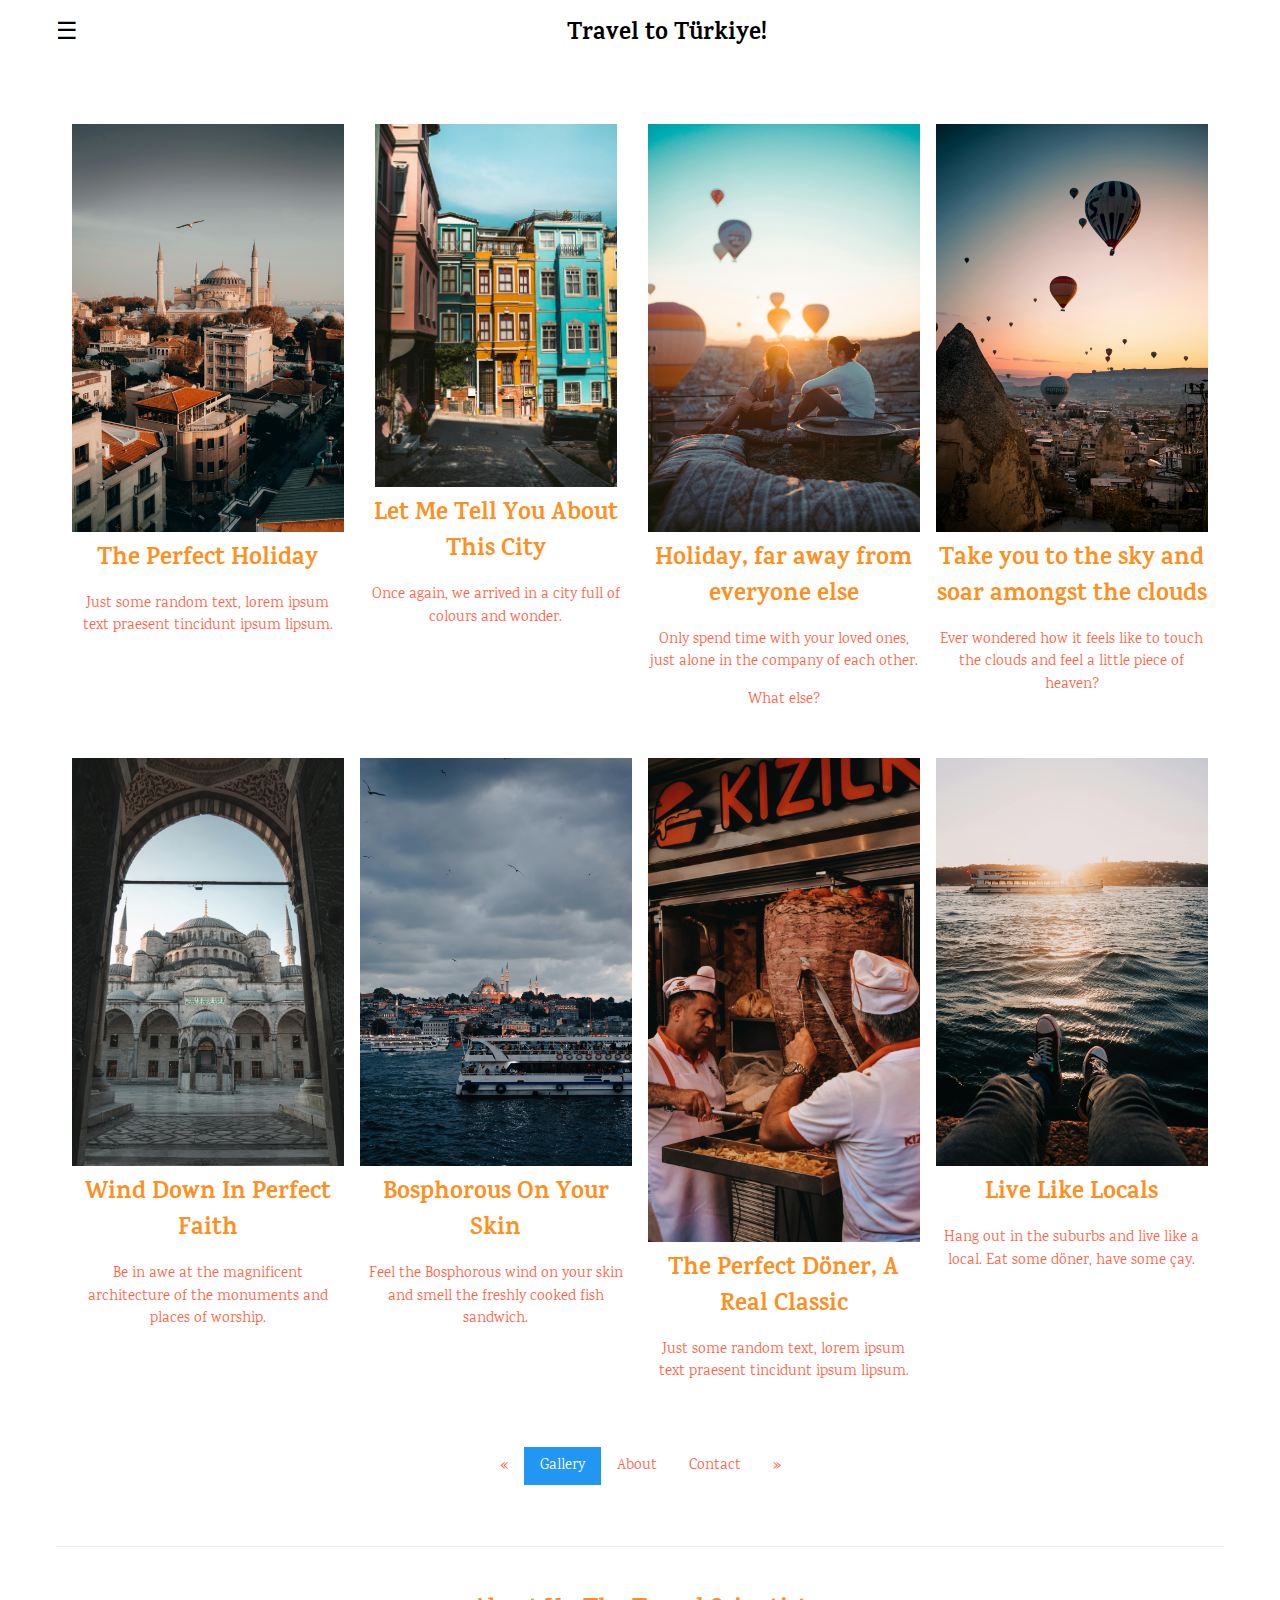
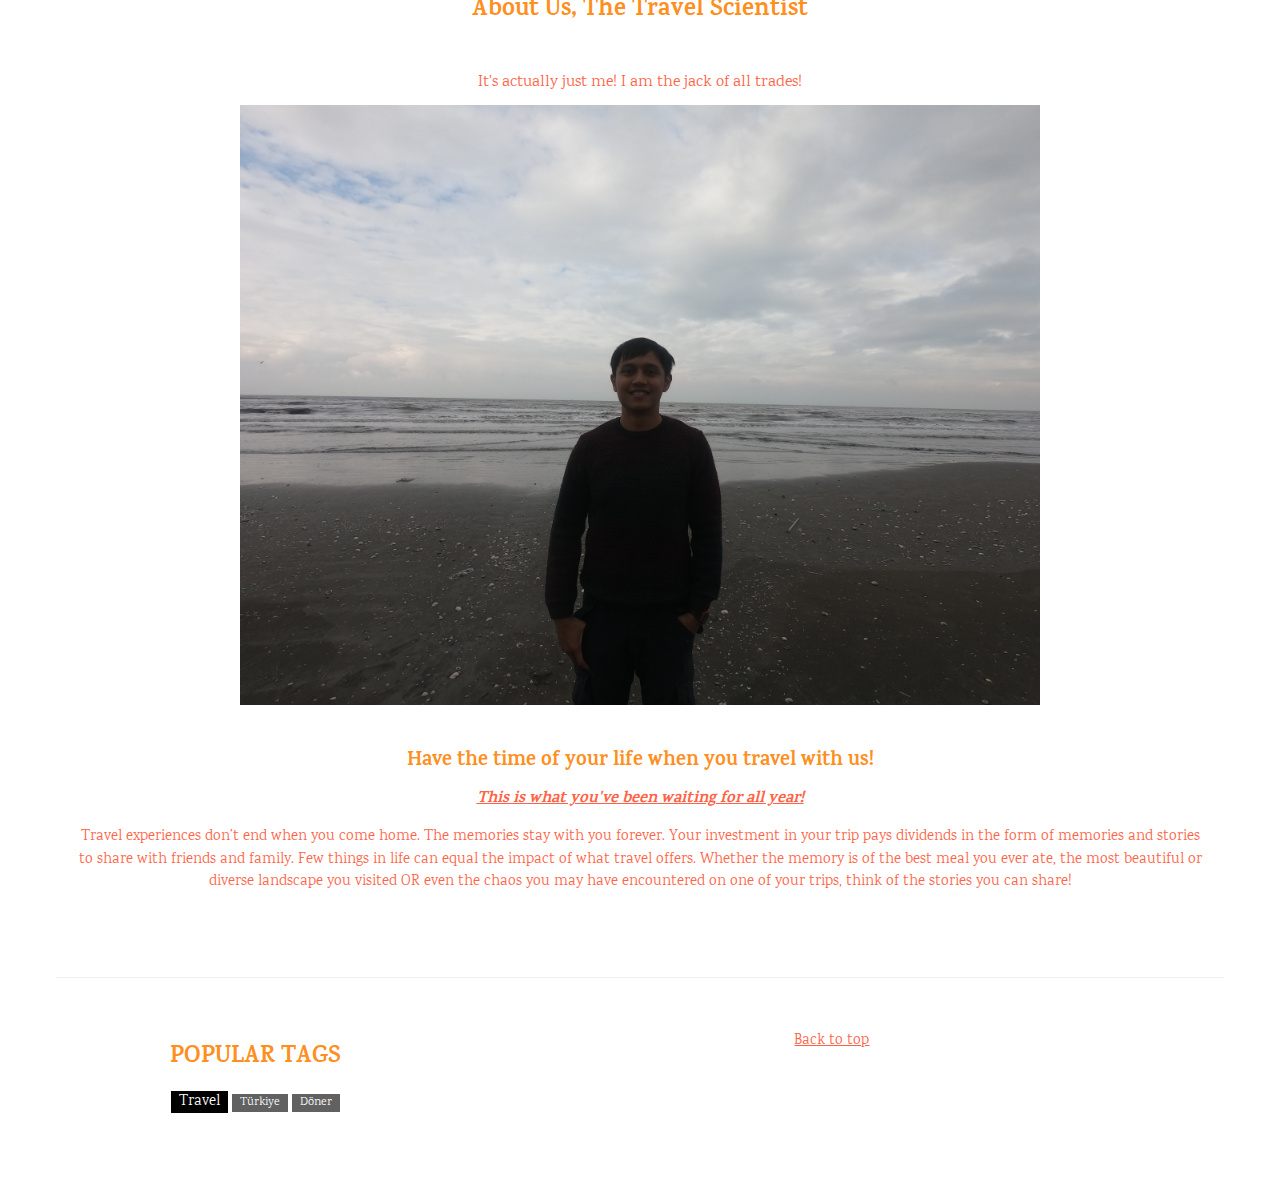
<file: index.html>
<!DOCTYPE html>
<html lang="en">
<head>
  <link href="Luke.css" rel="stylesheet">
  <meta charset="UTF-8">
<link rel="stylesheet" href="https://www.w3schools.com/w3css/4/w3.css">
<link rel="stylesheet" href="https://fonts.googleapis.com/css?family=Karma">
<style>
body,h1,h2,h3,h4,h5,h6 {font-family: "Karma", sans-serif}
.w3-bar-block .w3-bar-item {padding:20px}
</style>
</head>
<body id="top-page">

<!-- Sidebar (hidden by default) -->
<nav class="w3-sidebar w3-bar-block w3-card w3-top w3-xlarge w3-animate-left" style="display:none;z-index:2;width:40%;min-width:300px" id="mySidebar">
  <a href="javascript:void(0)" onclick="w3_close()"
  class="w3-bar-item w3-button">Close Menu</a>
  <a href="#Homepage" onclick="w3_close()" class="w3-bar-item w3-button">Homepage</a>
  <a href="#about" onclick="w3_close()" class="w3-bar-item w3-button">About</a>
  <a href="Contact.html" onclick="w3_close()" class="w3-bar-item w3-button">Contact</a>
</nav>

<!-- Top menu -->
<div class="w3-top">
  <div class="w3-white w3-xlarge" style="max-width:1200px;margin:auto">
    <div class="w3-button w3-padding-16 w3-left" onclick="w3_open()">☰</div>
    <div class="w3-center w3-padding-16"><b>Travel to Türkiye!</b></div>
  </div>
</div>
  
<!-- !PAGE CONTENT! -->
<div class="w3-main w3-content w3-padding" style="max-width:1200px;margin-top:100px">

  <!-- First Photo Grid-->
  <div class="w3-row-padding w3-padding-16 w3-center w3-padding-bottom" id="food">
    <div class="w3-quarter">
      
      <img src="pexels-musaortac-4464601.jpg" alt="Sandwich" style="width:100%">
      <h3 style="color: rgba(255, 128, 0, 0.889); font-weight: bold">The Perfect Holiday</h3>
      <p>Just some random text, lorem ipsum text praesent tincidunt ipsum lipsum.</p>
    </div>
    <div class="w3-quarter">
      <img src="pexels-taryn-elliott-4652004.jpg" alt="Steak" style="width:89%">
      <h3 style="color: rgba(255, 128, 0, 0.889); font-weight: bold">Let Me Tell You About This City</h3>
      <p>Once again, we arrived in a city full of colours and wonder.</p>
    </div>
    <div class="w3-quarter">
      <img src="pexels-taryn-elliott-3889742.jpg" alt="Cherries" style="width:100%">
      <h3 style="color: rgba(255, 128, 0, 0.889) ; font-weight: bold">Holiday, far away from everyone else</h3>
      <p>Only spend time with your loved ones, just alone in the company of each other. </p>
      <p>What else?</p>
    </div>
    <div class="w3-quarter">
      <img src="pexels-taryn-elliott-3889741.jpg" alt="Pasta and Wine" style="width:100%">
      <h3 style="color: rgba(255, 128, 0, 0.889); font-weight: bold">Take you to the sky and soar amongst the clouds</h3>
      <p>Ever wondered how it feels like to touch the clouds and feel a little piece of heaven?</p>
    </div>
  </div>
  
  <!-- Second Photo Grid-->
  <div class="w3-row-padding w3-padding-16 w3-center">
    <div class="w3-quarter">
      <img src="pexels-alexazabache-3214994.jpg" alt="Popsicle" style="width:100%">
      <h3 style="color: rgba(255, 128, 0, 0.889); font-weight: bold">Wind Down In Perfect Faith</h3>
      <p>Be in awe at the magnificent architecture of the monuments and places of worship.</p>
    </div>
    <div class="w3-quarter">
      <img src="pexels-mutecevvil-9085763.jpg" alt="Salmon" style="width:100%">
      <h3 style="color: rgba(255, 128, 0, 0.889); font-weight: bold">Bosphorous On Your Skin</h3>
      <p>Feel the Bosphorous wind on your skin and smell the freshly cooked fish sandwich.</p>
    </div>
    <div class="w3-quarter">
      <img src="pexels-adelia-246992609-12451423.jpg" alt="Döner" style="width:100%">
      <h3 style="color: rgba(255, 128, 0, 0.889); font-weight: bold">The Perfect Döner, A Real Classic</h3>
      <p>Just some random text, lorem ipsum text praesent tincidunt ipsum lipsum.</p>
    </div>
    <div class="w3-quarter">
      <img src="pexels-abdullahalmallah-9529354.jpg" alt="Croissant" style="width:100%">
      <h3 style="color: rgba(255, 128, 0, 0.889); font-weight: bold">Live Like Locals</h3>
      <p>Hang out in the suburbs and live like a local. Eat some döner, have some çay.</p>
    </div>
  </div>

  <!-- Pagination -->
  <div class="w3-center w3-padding-32">
    <div class="w3-bar">
      <a href="#" class="w3-bar-item w3-button w3-hover-black">«</a>
      <a href="#" class="w3-bar-item w3-blue w3-button">Gallery</a>
      <a href="#" class="w3-bar-item w3-button w3-hover-black">About</a>
      <a href="#" class="w3-bar-item w3-button w3-hover-black">Contact</a>
      <a href="#" class="w3-bar-item w3-button w3-hover-black">»</a>
    </div>
  </div>
  
  <hr id="about">

  <!-- About Section -->
  <div class="w3-container w3-padding-16 w3-center">  
    <h3 style="color: rgba(255, 128, 0, 0.889); font-weight: bold">About Us, The Travel Scientist</h3><br>
    <h6>It's actually just me! I am the jack of all trades!</h6>
    <img src="GOPR0831.JPG" alt="Me" class="w3-image" style="display:block;margin:auto" width="800" height="533">
    <div class="w3-padding-32">
      <h4 style="color: rgba(255, 128, 0, 0.889); font-weight: bold"><b>Have the time of your life when you travel with us!</b></h4>
      <h6 style="font-weight: bold"><u><i>This is what you've been waiting for all year!</i></u></h6>
      <p>Travel experiences don’t end when you come home. The memories stay with you forever. Your investment in your trip pays dividends in the form of memories and stories to share with friends and family. Few things in life can equal the impact of what travel offers.

        Whether the memory is of the best meal you ever ate, the most beautiful or diverse landscape you visited OR even the chaos you may have encountered on one of your trips, think of the stories you can share!</p>
    </div>
  </div>
  <hr>
  
  <!-- Footer -->
  <footer class="w3-row-padding w3-padding-32">
    <div class="w3-third">
    
      <h3 style="color: rgba(255, 128, 0, 0.889); font-weight: bold">POPULAR TAGS</h3>
      <p>
        <span class="w3-tag w3-black w3-margin-bottom">Travel</span> <span class="w3-tag w3-dark-grey w3-small w3-margin-bottom">Türkiye</span> <span class="w3-tag w3-dark-grey w3-small w3-margin-bottom">Döner</span>
      </p>
    </div>
    <a href="#top-page">Back to top</a>
  </footer>
<!-- End page content -->
</div>

<script>
// Script to open and close sidebar
function w3_open() {
  document.getElementById("mySidebar").style.display = "block";
}
 
function w3_close() {
  document.getElementById("mySidebar").style.display = "none";
}
</script>
</body>
</html>
</file>
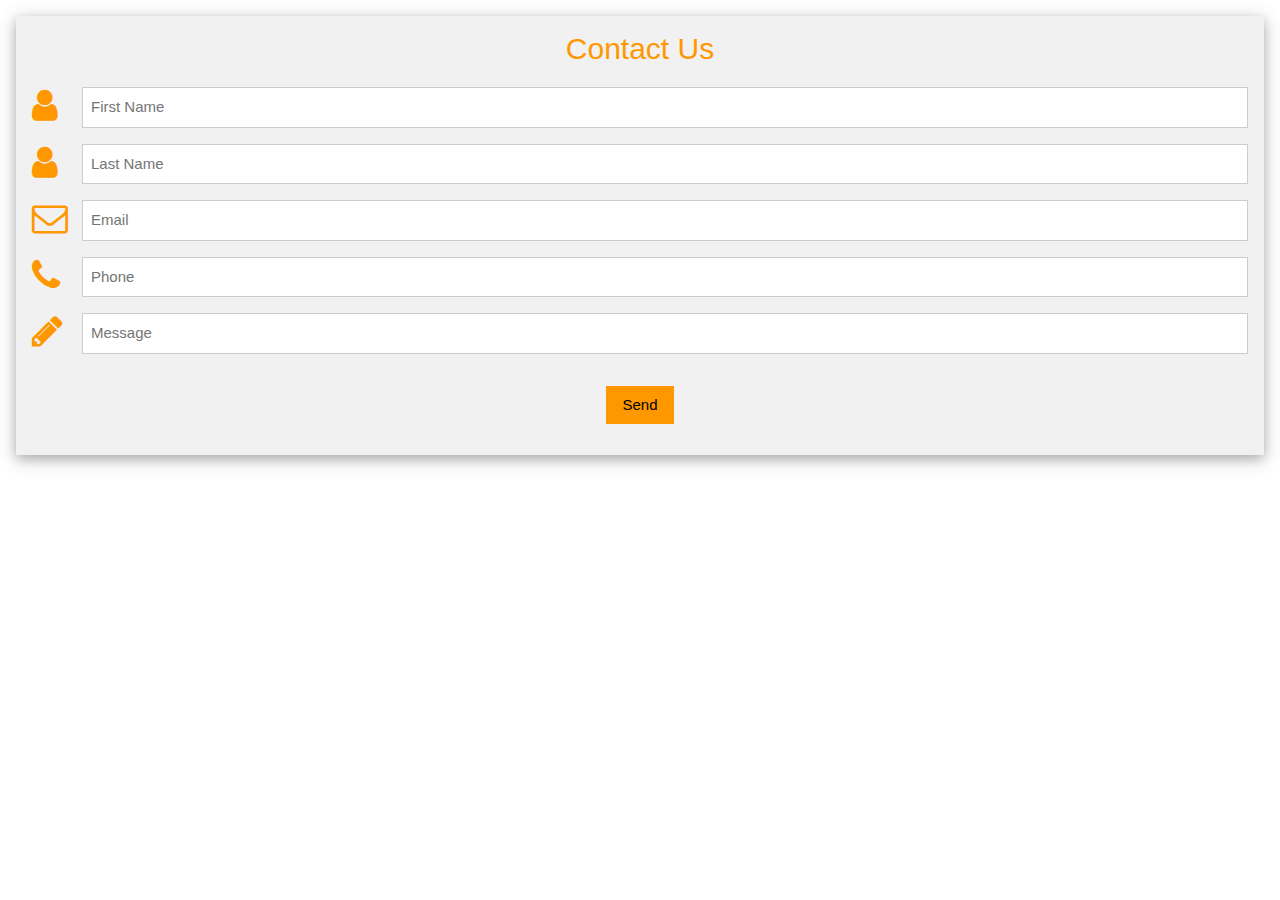
<file: Contact.html>
<!DOCTYPE html>
<html>
<title>W3.CSS</title>
<meta name="viewport" content="width=device-width, initial-scale=1">
<link rel="stylesheet" href="https://www.w3schools.com/w3css/4/w3.css">
<link rel="stylesheet" href="https://cdnjs.cloudflare.com/ajax/libs/font-awesome/4.7.0/css/font-awesome.min.css">
<style>
body,h2 {font-family: "Karma", sans-serif}
.w3-bar-block .w3-bar-item {padding:20px}
</style>

<form action="/action_page.php" class="w3-container w3-card-4 w3-light-grey w3-text-orange w3-margin">
<h2 class="w3-center">Contact Us</h2>
 
<div class="w3-row w3-section">
  <div class="w3-col" style="width:50px"><i class="w3-xxlarge fa fa-user"></i></div>
    <div class="w3-rest">
      <input class="w3-input w3-border" name="first" type="text" placeholder="First Name">
    </div>
</div>

<div class="w3-row w3-section">
  <div class="w3-col" style="width:50px"><i class="w3-xxlarge fa fa-user"></i></div>
    <div class="w3-rest">
      <input class="w3-input w3-border" name="last" type="text" placeholder="Last Name">
    </div>
</div>

<div class="w3-row w3-section">
  <div class="w3-col" style="width:50px"><i class="w3-xxlarge fa fa-envelope-o"></i></div>
    <div class="w3-rest">
      <input class="w3-input w3-border" name="email" type="text" placeholder="Email">
    </div>
</div>

<div class="w3-row w3-section">
  <div class="w3-col" style="width:50px"><i class="w3-xxlarge fa fa-phone"></i></div>
    <div class="w3-rest">
      <input class="w3-input w3-border" name="phone" type="text" placeholder="Phone">
    </div>
</div>

<div class="w3-row w3-section">
  <div class="w3-col" style="width:50px"><i class="w3-xxlarge fa fa-pencil"></i></div>
    <div class="w3-rest">
      <input class="w3-input w3-border" name="message" type="text" placeholder="Message">
    </div>
</div>

<p class="w3-center">
<button class="w3-button w3-section w3-orange w3-ripple"> Send </button>
</p>
</form>
</body>
</html>
</file>
<file: Luke.css>
body,
 h1, h2, h3{
    font-family: Arial, Helvetica, sans-serif;
    text-align: center;
    color: tomato;
 }

 a.navbar-brand{
   font-size:medium;
 }
</file>
